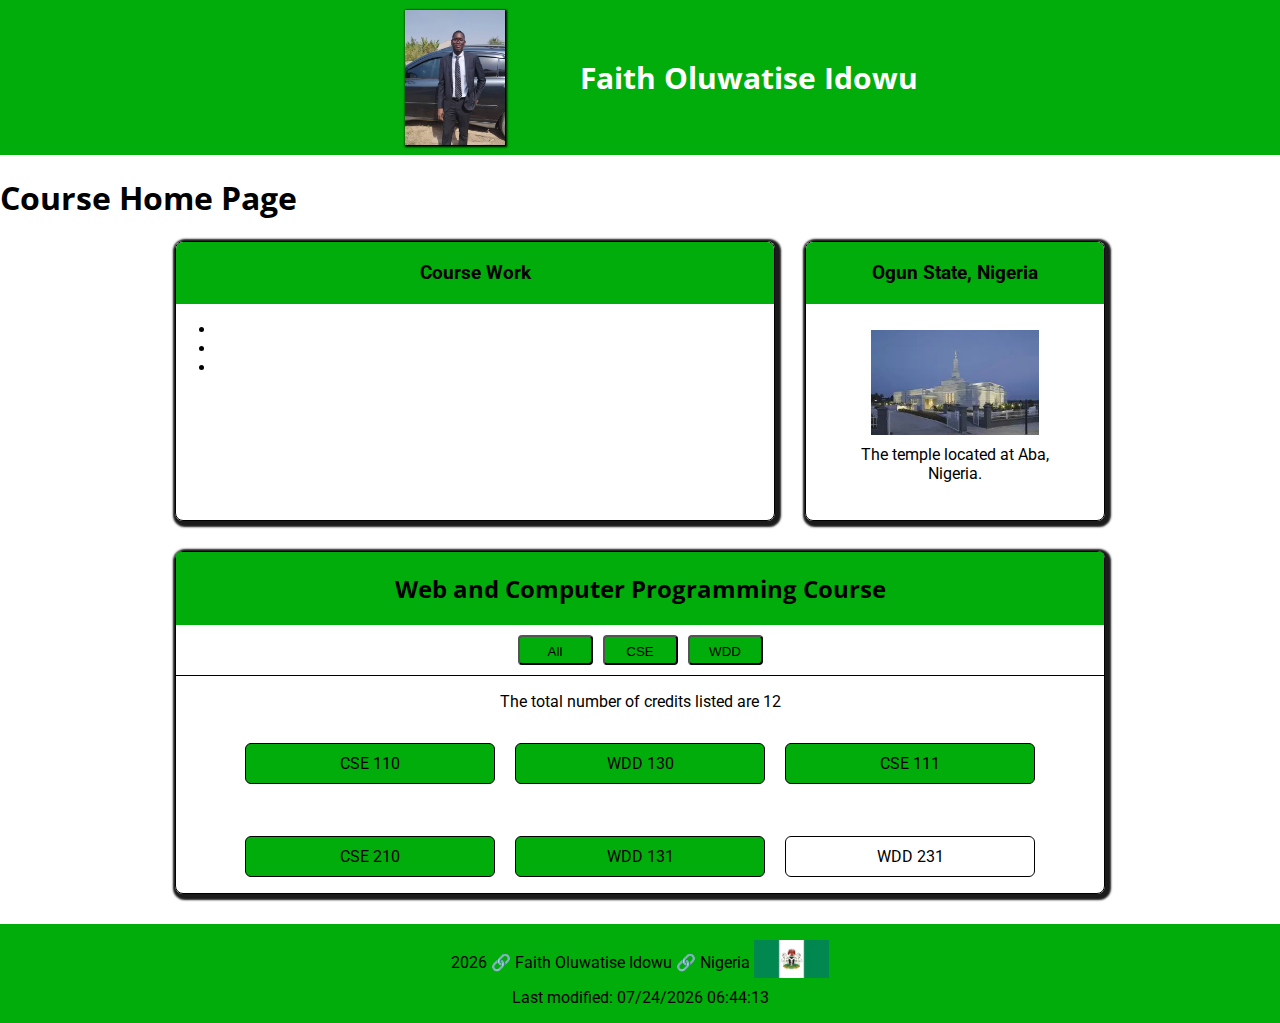
<file: index.html>
<!DOCTYPE html>
<html lang="en">
<head>
    <meta charset="UTF-8">
    <meta name="viewport" content="width=device-width, initial-scale=1.0">
    <meta name="description" content="This course home page is an assignment for Web Frontend Development, and the main focus of this page is show the progress we have made in completing our first certificate.">
    <meta name="author" content="Faith Oluwatise Idowu">
    <title>Course Home Page</title>
    <link rel="preconnect" href="https://fonts.googleapis.com">
    <link rel="preconnect" href="https://fonts.gstatic.com" crossorigin>
    <link href="https://fonts.googleapis.com/css2?family=Open+Sans:ital,wght@0,300..800;1,300..800&family=Roboto:ital,wght@0,100..900;1,100..900&display=swap" rel="stylesheet">
    <link rel="stylesheet" href="styles/course-small.css">
    <link rel="stylesheet" href="styles/course-large.css">
    <script src="scripts/navigation.js" defer></script>
    <script src="scripts/courses.js" defer></script>
</head>
<body>
    <header>
        <div class="head">
            <img src="images/profile.webp" alt="Profile Picture">
            <h1>Faith Oluwatise Idowu</h1>
            <button id="menu">☰</button>
        </div>
        <nav id="navigation">
            <a href="index.html">Home</a>
            <a href="#">Chamber</a>
            <a href="#">Final</a>
            <a href="#">GitHub Profile</a>
            <a href="#">LinkedIn</a>
        </nav>
    </header>
    <main>
        <h1>Course Home Page</h1>
        <div id="content">
            <div class="cards">
                <section>
                    <h3>Course Work</h3>
                    <ul>
                        <li></li>
                        <li></li>
                        <li></li>
                    </ul>
                </section>
                <section>
                    <h3>Ogun State, Nigeria</h3>
                    <figure>
                        <img src="images/aba.webp" alt="Aba" loading="lazy">
                        <figcaption>The temple located at Aba, Nigeria.</figcaption>
                    </figure>
                </section>
            </div>
            <section class="course">
                <h2>Web and Computer Programming Course </h2>
                <div>
                    <button id="all">All</button>
                    <button id="cse">CSE</button>
                    <button id="wdd">WDD</button>
                </div>
                <p>The total number of credits listed are <span id="credits"></span></p>
                <div id="courses">

                </div>
            </section>
        </div>
    </main>
    <footer>
        <p><span id="currentyear"></span> 🔗 Faith Oluwatise Idowu 🔗 Nigeria <img src="images/nigeriaflag.webp" alt="Nigeria flag"></p>
        <p><span id="lastModified"></span></p>
    </footer>
</body>
</html>
</file>
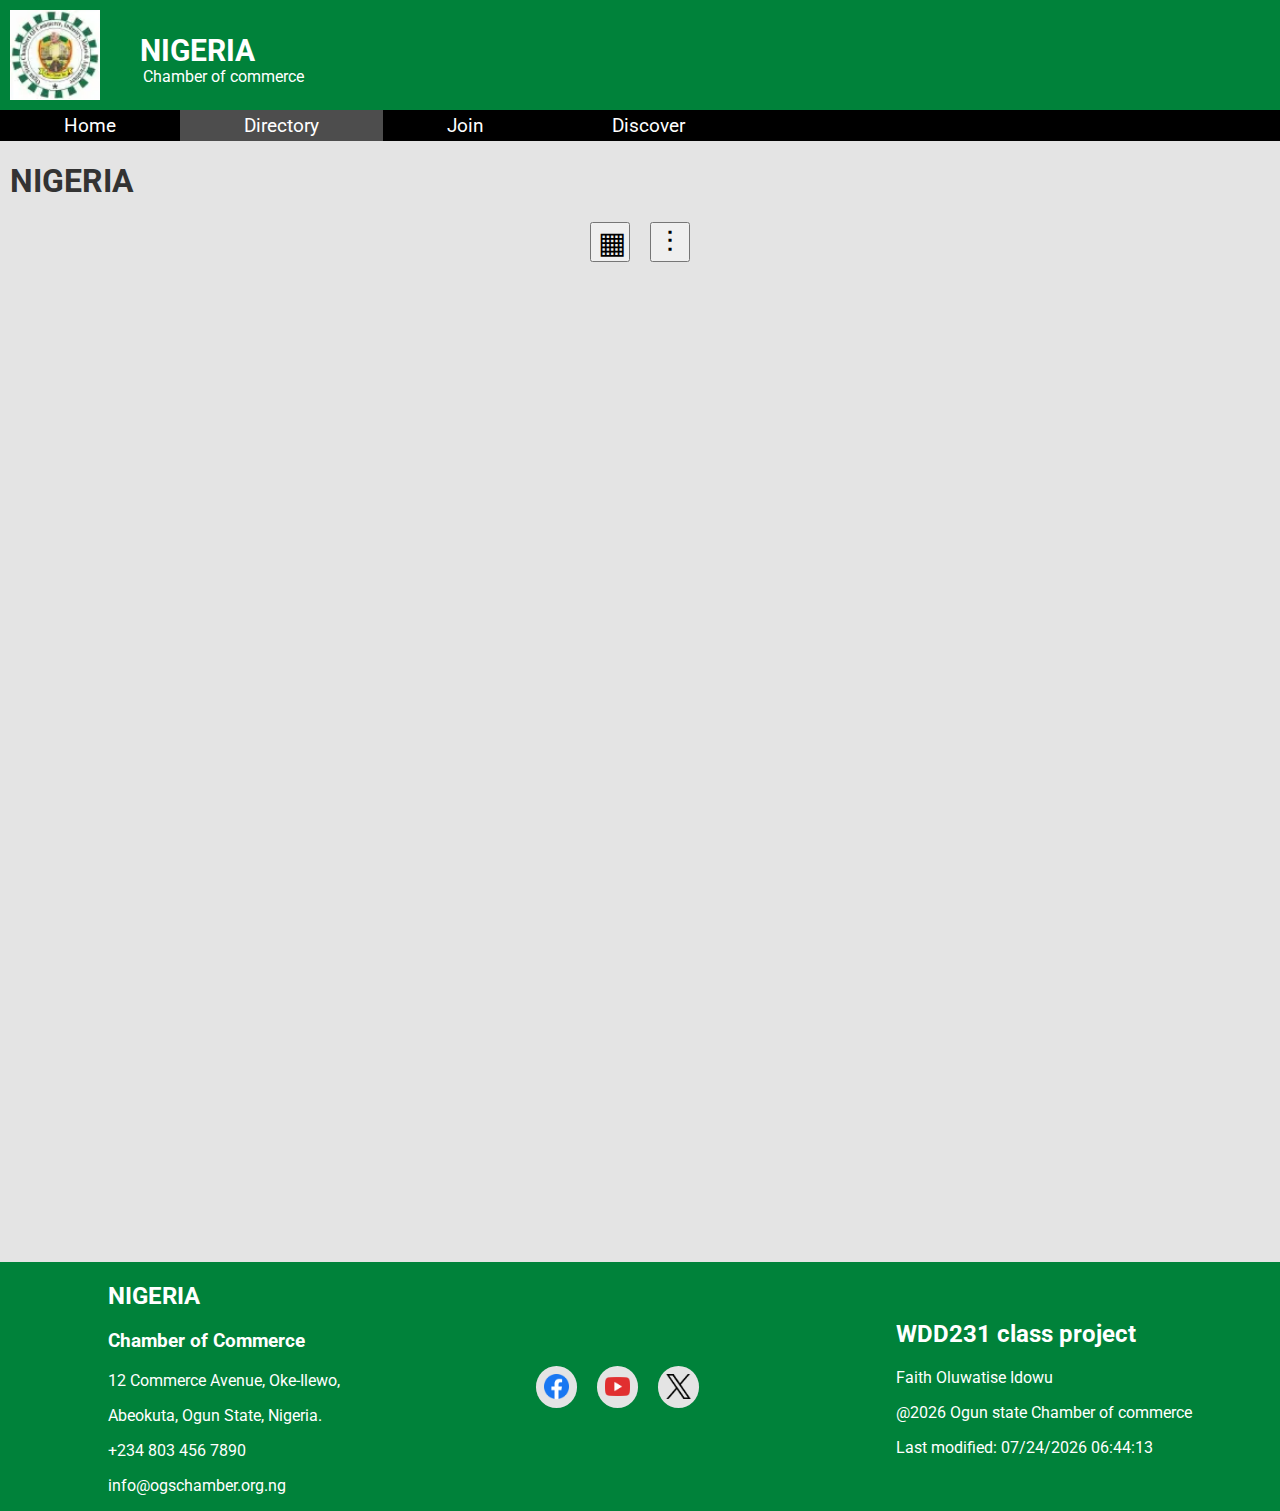
<file: chamber/directory.html>
<!DOCTYPE html>
<html lang="en">
<head>
    <meta charset="UTF-8">
    <meta name="viewport" content="width=device-width, initial-scale=1.0">
    <meta name="description" content="This page has a list of different businesses in Ogun State with their names, contacts, and what they do. It's useful if you're looking for companies to work with, buy from, or just want to see what’s around.">
    <meta name="author" content="Faith Oluwatise Idowu">
    <title>Chamber of Commerce - Directory</title>
    <link rel="icon" href="images/chamber-logo.webp">
    <link rel="preconnect" href="https://fonts.googleapis.com">
    <link rel="preconnect" href="https://fonts.gstatic.com" crossorigin>
    <link href="https://fonts.googleapis.com/css2?family=Roboto:ital,wght@0,100..900;1,100..900&display=swap" rel="stylesheet">
    <meta property="og:title" content="Ogun State Business Directory | OGSCCIMA">
    <meta property="og:description" content="Explore registered businesses in Ogun State. View company info, contacts, and what services they offer in our verified directory.">
    <meta property="og:image" content="https://faithidowu123.github.io/wdd231/chamber/images/chamber-logo.webp">
    <meta property="og:url" content="https://faithidowu123.github.io/wdd231/chamber/directory.html">
    <link rel="stylesheet" href="styles/chamber-small.css">
    <link rel="stylesheet" href="styles/chamber-medium.css">
    <link rel="stylesheet" href="styles/chamber-large.css">
    <link rel="preload" href="images/greenleaf-logo.webp" as="image">
    <script src="scripts/navigation.js" defer></script>
    <script src="scripts/directory.js" defer></script> 
</head>
<body>
    <header>
        <img src="images/chamber-logo.webp" alt="webiste logo">
        <div class="title">
            <h2>NIGERIA</h2>
            <p>Chamber of commerce</p>
        </div>
        <button id="menu" aria-label="Menu"> </button>
    </header>
    <nav id="animated">
        <ul id="navigation">
            <li><a href="index.html">Home</a></li>
            <li class="current-page"><a href="directory.html">Directory</a></li>
            <li><a href="#">Join</a></li>
            <li><a href="#">Discover</a></li>
        </ul>
    </nav>
    <main id="maincontent">
        <h1>NIGERIA</h1>
        <div class="buttons">
            <button id="grid">▦</button>
            <button id="list">⫶</button>
        </div>
        <div id="cards">

        </div>
    </main>
    <footer>
        <div class="commerce">
            <h2>NIGERIA </h2>
            <h3>Chamber of Commerce</h3>
            <p>12 Commerce Avenue, Oke-Ilewo,</p>
            <p>Abeokuta, Ogun State, Nigeria.</p>
            <p>+234 803 456 7890</p>
            <p>info@ogschamber.org.ng</p>
        </div>
        <nav class="links">
            <a href="https://web.facebook.com/"><img src="images/facebook.webp" alt="Facebook"></a>
            <a href="https://www.youtube.com/"><img src="images/youtube.webp" alt="YouTube"></a>
            <a href="https://x.com/"><img src="images/x.webp" alt="Twitter"></a>
        </nav>
        <div class="wdd231">
            <h2>WDD231 class project</h2>
            <p>Faith Oluwatise Idowu</p>
            <p>@<span id="currentyear"></span> Ogun state Chamber of commerce</p>
            <p><span id="lastModified"></span></p>
        </div>
    </footer>
</body>
</html>
</file>
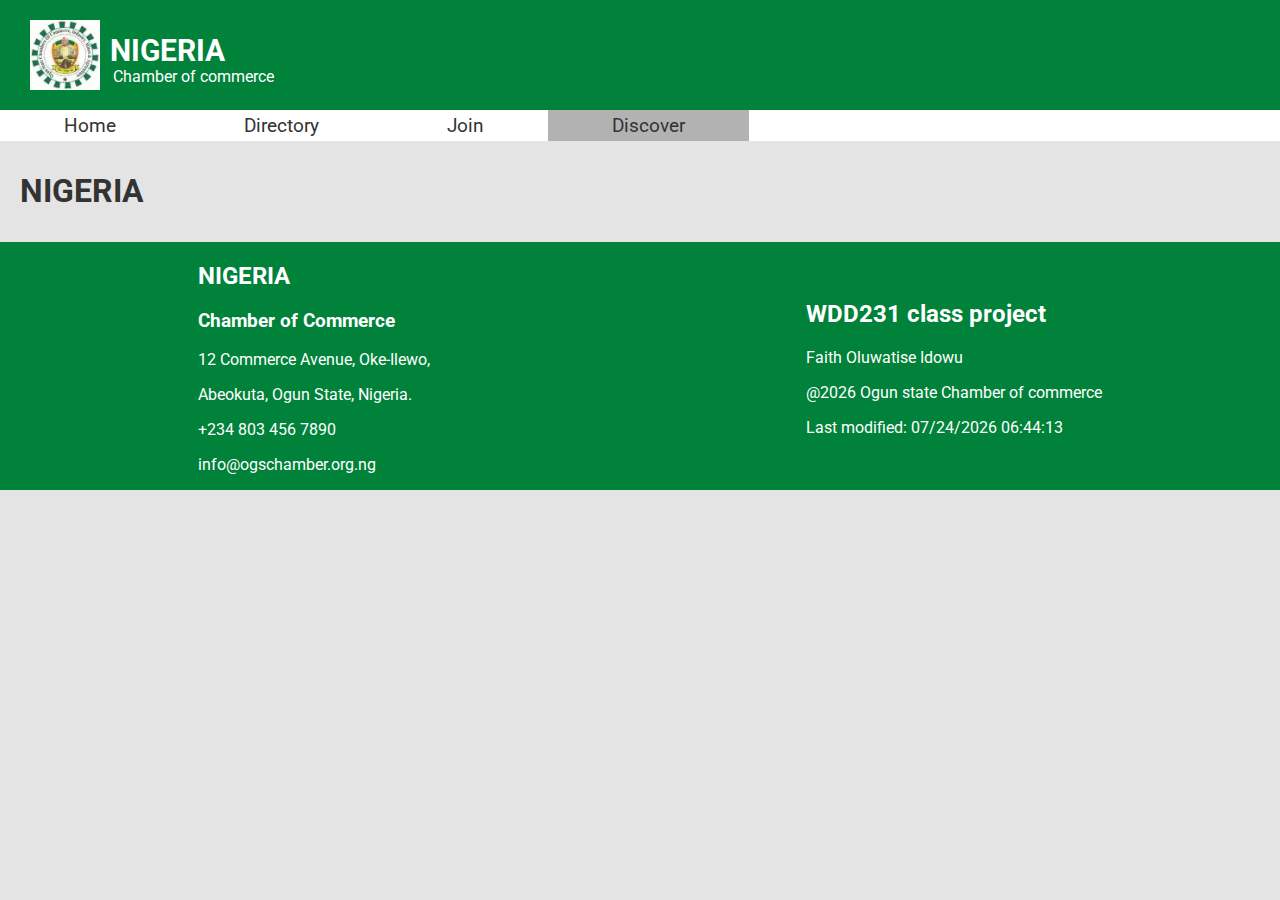
<file: chamber/discover.html>
<!DOCTYPE html>
<html lang="en">
<head>
    <meta charset="UTF-8">
    <meta name="viewport" content="width=device-width, initial-scale=1.0">
    <meta name="description" content="This page has a list of different businesses in Ogun State with their names, contacts, and what they do. It's useful if you're looking for companies to work with, buy from, or just want to see what’s around.">
    <meta name="author" content="Faith Oluwatise Idowu">
    <title>Chamber of Commerce - Discover</title>
    <link rel="icon" href="images/chamber-logo.webp">
    <link rel="preconnect" href="https://fonts.googleapis.com">
    <link rel="preconnect" href="https://fonts.gstatic.com" crossorigin>
    <link href="https://fonts.googleapis.com/css2?family=Open+Sans:ital,wght@0,300..800;1,300..800&family=Roboto:ital,wght@0,100..900;1,100..900&display=swap" rel="stylesheet" media="print" onload="this.media='all'">
    <meta property="og:title" content="Ogun State Business Discover | OGSCCIMA">
    <meta property="og:description" content="Explore registered businesses in Nigeria. View company info, contacts, and what services they offer in our verified directory.">
    <meta property="og:image" content="https://faithidowu123.github.io/wdd231/chamber/images/chamber-logo.webp">
    <meta property="og:url" content="https://faithidowu123.github.io/wdd231/chamber/discover.html">
    <link rel="stylesheet" href="styles/chamber.css?v=1.0">
    <link rel="preload" fetchpriority="high" as="image" href="images/greenwood_park.webp?v=1.0" type="image/webp">
    <script src="scripts/navigation.js?v=1.0" defer></script>
    <script type="module" src="scripts/discover.js?v=1.0"></script>
</head>
<body>
    <header>
        <img src="images/chamber-logo.webp?v=1.0" alt="website logo" loading="lazy">
        <div class="title">
            <h2>NIGERIA</h2>
            <p>Chamber of commerce</p>
        </div>
        <button id="menu" aria-label="Menu"> </button>
    </header>
    <nav id="animated">
        <ul id="navigation">
            <li><a href="index.html">Home</a></li>
            <li><a href="directory.html">Directory</a></li>
            <li><a href="join.html">Join</a></li>
            <li class="current-page"><a href="discover.html">Discover</a></li>
        </ul>
    </nav>
    <main id="maincontent" class="discover">
        <h1>NIGERIA</h1>
        <p id="visitmsg"></p>
        <div id="locals"></div>
       
    </main>
    <footer>
        <div class="commerce">
            <h2>NIGERIA </h2>
            <h3>Chamber of Commerce</h3>
            <p>12 Commerce Avenue, Oke-Ilewo,</p>
            <p>Abeokuta, Ogun State, Nigeria.</p>
            <p>+234 803 456 7890</p>
            <p>info@ogschamber.org.ng</p>
        </div>
        <div class="wdd231">
            <h2>WDD231 class project</h2>
            <p>Faith Oluwatise Idowu</p>
            <p>@<span id="currentyear"></span> Ogun state Chamber of commerce</p>
            <p><span id="lastModified"></span></p>
        </div>
    </footer>
</body>
</html>
</file>
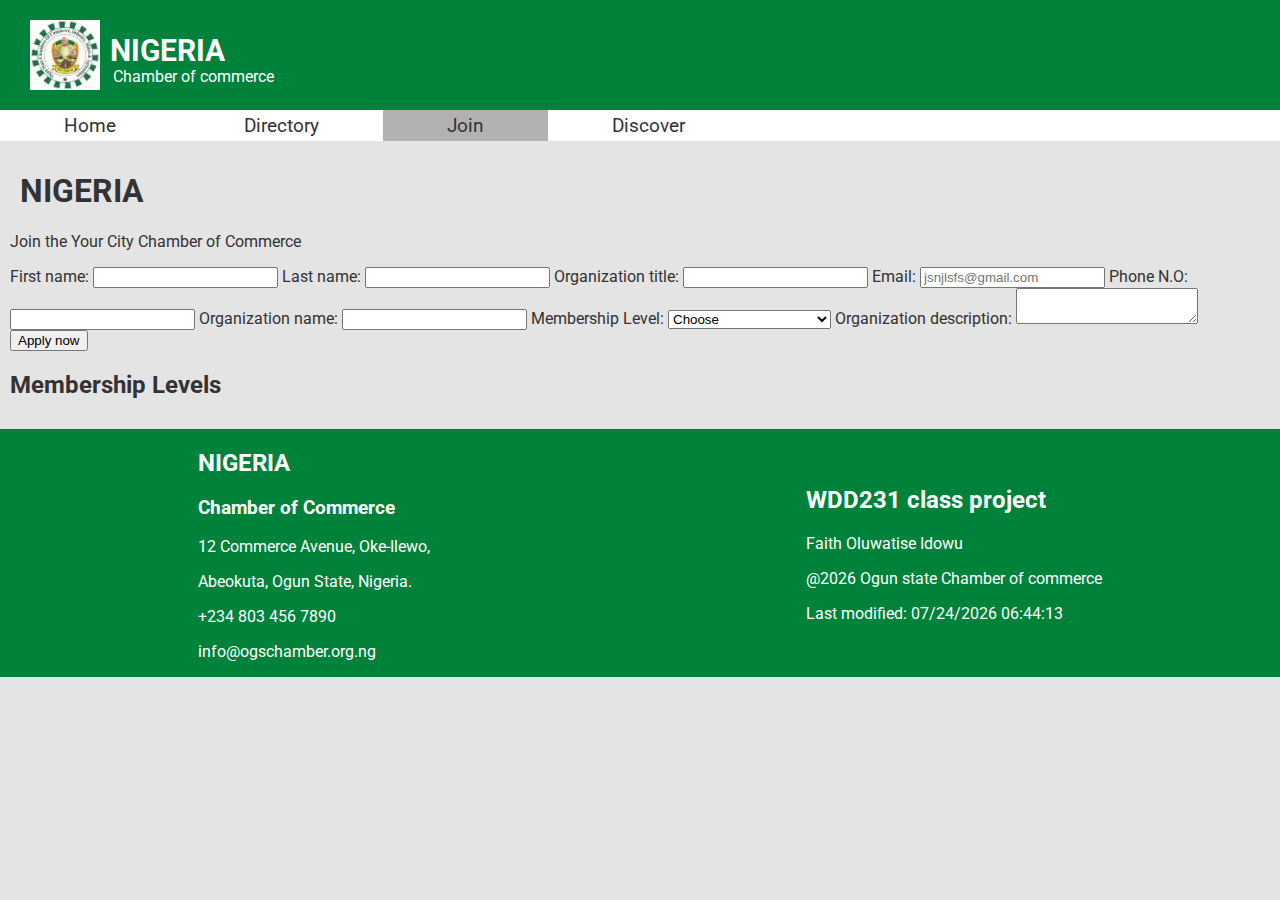
<file: chamber/join.html>
<!DOCTYPE html>
<html lang="en">
<head>
    <meta charset="UTF-8">
    <meta name="viewport" content="width=device-width, initial-scale=1.0">
    <meta name="description" content="This page has a list of different businesses in Ogun State with their names, contacts, and what they do. It's useful if you're looking for companies to work with, buy from, or just want to see what’s around.">
    <meta name="author" content="Faith Oluwatise Idowu">
    <title>Chamber of Commerce - Join</title>
    <link rel="icon" href="images/chamber-logo.webp">
    <link rel="preconnect" href="https://fonts.googleapis.com">
    <link rel="preconnect" href="https://fonts.gstatic.com" crossorigin>
    <link href="https://fonts.googleapis.com/css2?family=Open+Sans:ital,wght@0,300..800;1,300..800&family=Roboto:ital,wght@0,100..900;1,100..900&display=swap" rel="stylesheet" media="print" onload="this.media='all'">
    <meta property="og:title" content="Ogun State Business Join | OGSCCIMA">
    <meta property="og:description" content="Explore registered businesses in Nigeria. View company info, contacts, and what services they offer in our verified directory.">
    <meta property="og:image" content="https://faithidowu123.github.io/wdd231/chamber/images/chamber-logo.webp">
    <meta property="og:url" content="https://faithidowu123.github.io/wdd231/chamber/join.html">
    <link rel="stylesheet" href="styles/chamber.css">
    <script src="scripts/navigation.js" defer></script>
    <script type="module" src="scripts/join.js"></script>
</head>
<body>
    <header>
        <img src="images/chamber-logo.webp" alt="website logo" loading="lazy">
        <div class="title">
            <h2>NIGERIA</h2>
            <p>Chamber of commerce</p>
        </div>
        <button id="menu" aria-label="Menu"> </button>
    </header>
    <nav id="animated">
        <ul id="navigation">
            <li><a href="index.html">Home</a></li>
            <li><a href="directory.html">Directory</a></li>
            <li class="current-page"><a href="join.html">Join</a></li>
            <li><a href="#">Discover</a></li>
        </ul>
    </nav>
    <main id="maincontent" class="join">
        <h1>NIGERIA</h1>
        <p>Join the Your City Chamber of Commerce</p>
        <form method="get" action="thankyou.html" class="joinform">
            <label>First name: <input type="text" name="fname" required autocomplete="given-name" title="Your first name"></label>
            <label>Last name: <input type="text" name="lname" required autocomplete="family-name" title="Your last name"></label>
            <label>Organization title: <input type="text" name="title" pattern="^[A-Za-z\s-]{7,}$" autocomplete="organization-title" title="Your title in the organization"></label>
            <label>Email: <input type="email" name="email" required autocomplete="email" title="Your email address" placeholder="jsnjlsfs@gmail.com"></label>
            <label>Phone N.O: <input type="tel" name="phone" required autocomplete="tel" title="Your phone number"></label>
            <label>Organization name: <input type="text" name="business" required autocomplete="organization" title="The name of your organization/business"></label>
            <label>Membership Level: 
                <select name="membership" title="select your membership level" required>
                    <option value="">Choose</option>
                    <option value="NP">Non profit organizations</option>
                    <option value="Bronze">Bronze</option>
                    <option value="Silver">Silver</option>
                    <option value="Gold">Gold</option>
                </select>
            </label>
            <label>Organization description: <textarea name="description" title="A description of the organization"></textarea></label>
            <input type="hidden" name="timestamp" id="formLoadTime">
            <input type="submit" value="Apply now">
        </form>
        <section class="membership-levels">
            <h2>Membership Levels</h2>
            <div id="membership"></div>     
        </section>
        <dialog id="details"></dialog>
    </main>
    <footer>
        <div class="commerce">
            <h2>NIGERIA </h2>
            <h3>Chamber of Commerce</h3>
            <p>12 Commerce Avenue, Oke-Ilewo,</p>
            <p>Abeokuta, Ogun State, Nigeria.</p>
            <p>+234 803 456 7890</p>
            <p>info@ogschamber.org.ng</p>
        </div>
        <div class="wdd231">
            <h2>WDD231 class project</h2>
            <p>Faith Oluwatise Idowu</p>
            <p>@<span id="currentyear"></span> Ogun state Chamber of commerce</p>
            <p><span id="lastModified"></span></p>
        </div>
    </footer>
</body>
</html>
</file>
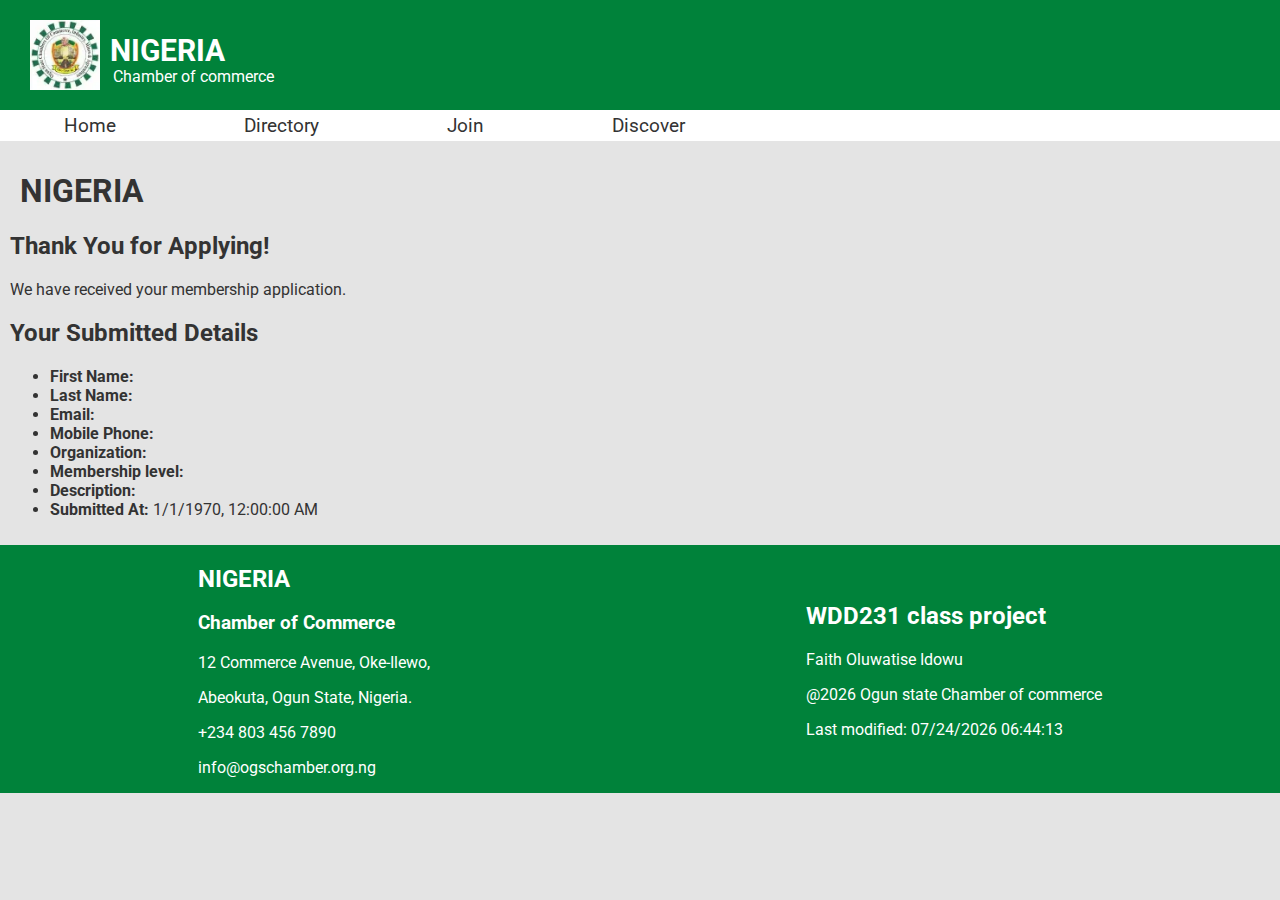
<file: chamber/thankyou.html>
<!DOCTYPE html>
<html lang="en">
<head>
    <meta charset="UTF-8">
    <meta name="viewport" content="width=device-width, initial-scale=1.0">
    <meta name="description" content="This page has a list of different businesses in Ogun State with their names, contacts, and what they do. It's useful if you're looking for companies to work with, buy from, or just want to see what’s around.">
    <meta name="author" content="Faith Oluwatise Idowu">
    <title>Chamber of Commerce - Thanks</title>
    <link rel="icon" href="images/chamber-logo.webp">
    <link rel="preconnect" href="https://fonts.googleapis.com">
    <link rel="preconnect" href="https://fonts.gstatic.com" crossorigin>
    <link href="https://fonts.googleapis.com/css2?family=Open+Sans:ital,wght@0,300..800;1,300..800&family=Roboto:ital,wght@0,100..900;1,100..900&display=swap" rel="stylesheet" media="print" onload="this.media='all'">
    <meta property="og:title" content="Ogun State Business Join | OGSCCIMA">
    <meta property="og:description" content="Explore registered businesses in Nigeria. View company info, contacts, and what services they offer in our verified directory.">
    <meta property="og:image" content="https://faithidowu123.github.io/wdd231/chamber/images/chamber-logo.webp">
    <meta property="og:url" content="https://faithidowu123.github.io/wdd231/chamber/thankyou.html">
    <link rel="stylesheet" href="styles/chamber.css">
    <script src="scripts/navigation.js" defer></script>
    <script src="scripts/thanks.js" defer></script>
</head>
<body>
    <header>
        <img src="images/chamber-logo.webp" alt="website logo" loading="lazy">
        <div class="title">
            <h2>NIGERIA</h2>
            <p>Chamber of commerce</p>
        </div>
        <button id="menu" aria-label="Menu"> </button>
    </header>
    <nav id="animated">
        <ul id="navigation">
            <li><a href="index.html">Home</a></li>
            <li><a href="directory.html">Directory</a></li>
            <li><a href="join.html">Join</a></li>
            <li><a href="discover.html">Discover</a></li>
        </ul>
    </nav>
    <main id="maincontent">
        <h1>NIGERIA</h1>
        <h2>Thank You for Applying!</h2>
        <p>We have received your membership application.</p>
        <section id="submitted-info">
            <h2>Your Submitted Details</h2>
            <ul>
                <li><strong>First Name:</strong> <span id="out-first"></span></li>
                <li><strong>Last Name:</strong> <span id="out-last"></span></li>
                <li><strong>Email:</strong> <span id="out-email"></span></li>
                <li><strong>Mobile Phone:</strong> <span id="out-phone"></span></li>
                <li><strong>Organization:</strong> <span id="out-org"></span></li>
                <li><strong>Membership level:</strong> <span id="out-membership"></span></li>
                <li><strong>Description:</strong> <span id="out-desc"></span></li>
                <li><strong>Submitted At:</strong> <span id="out-time"></span></li>
            </ul>
        </section>
    </main>
    <footer>
        <div class="commerce">
            <h2>NIGERIA </h2>
            <h3>Chamber of Commerce</h3>
            <p>12 Commerce Avenue, Oke-Ilewo,</p>
            <p>Abeokuta, Ogun State, Nigeria.</p>
            <p>+234 803 456 7890</p>
            <p>info@ogschamber.org.ng</p>
        </div>
        <div class="wdd231">
            <h2>WDD231 class project</h2>
            <p>Faith Oluwatise Idowu</p>
            <p>@<span id="currentyear"></span> Ogun state Chamber of commerce</p>
            <p><span id="lastModified"></span></p>
        </div>
    </footer>
</body>
</html>
</file>
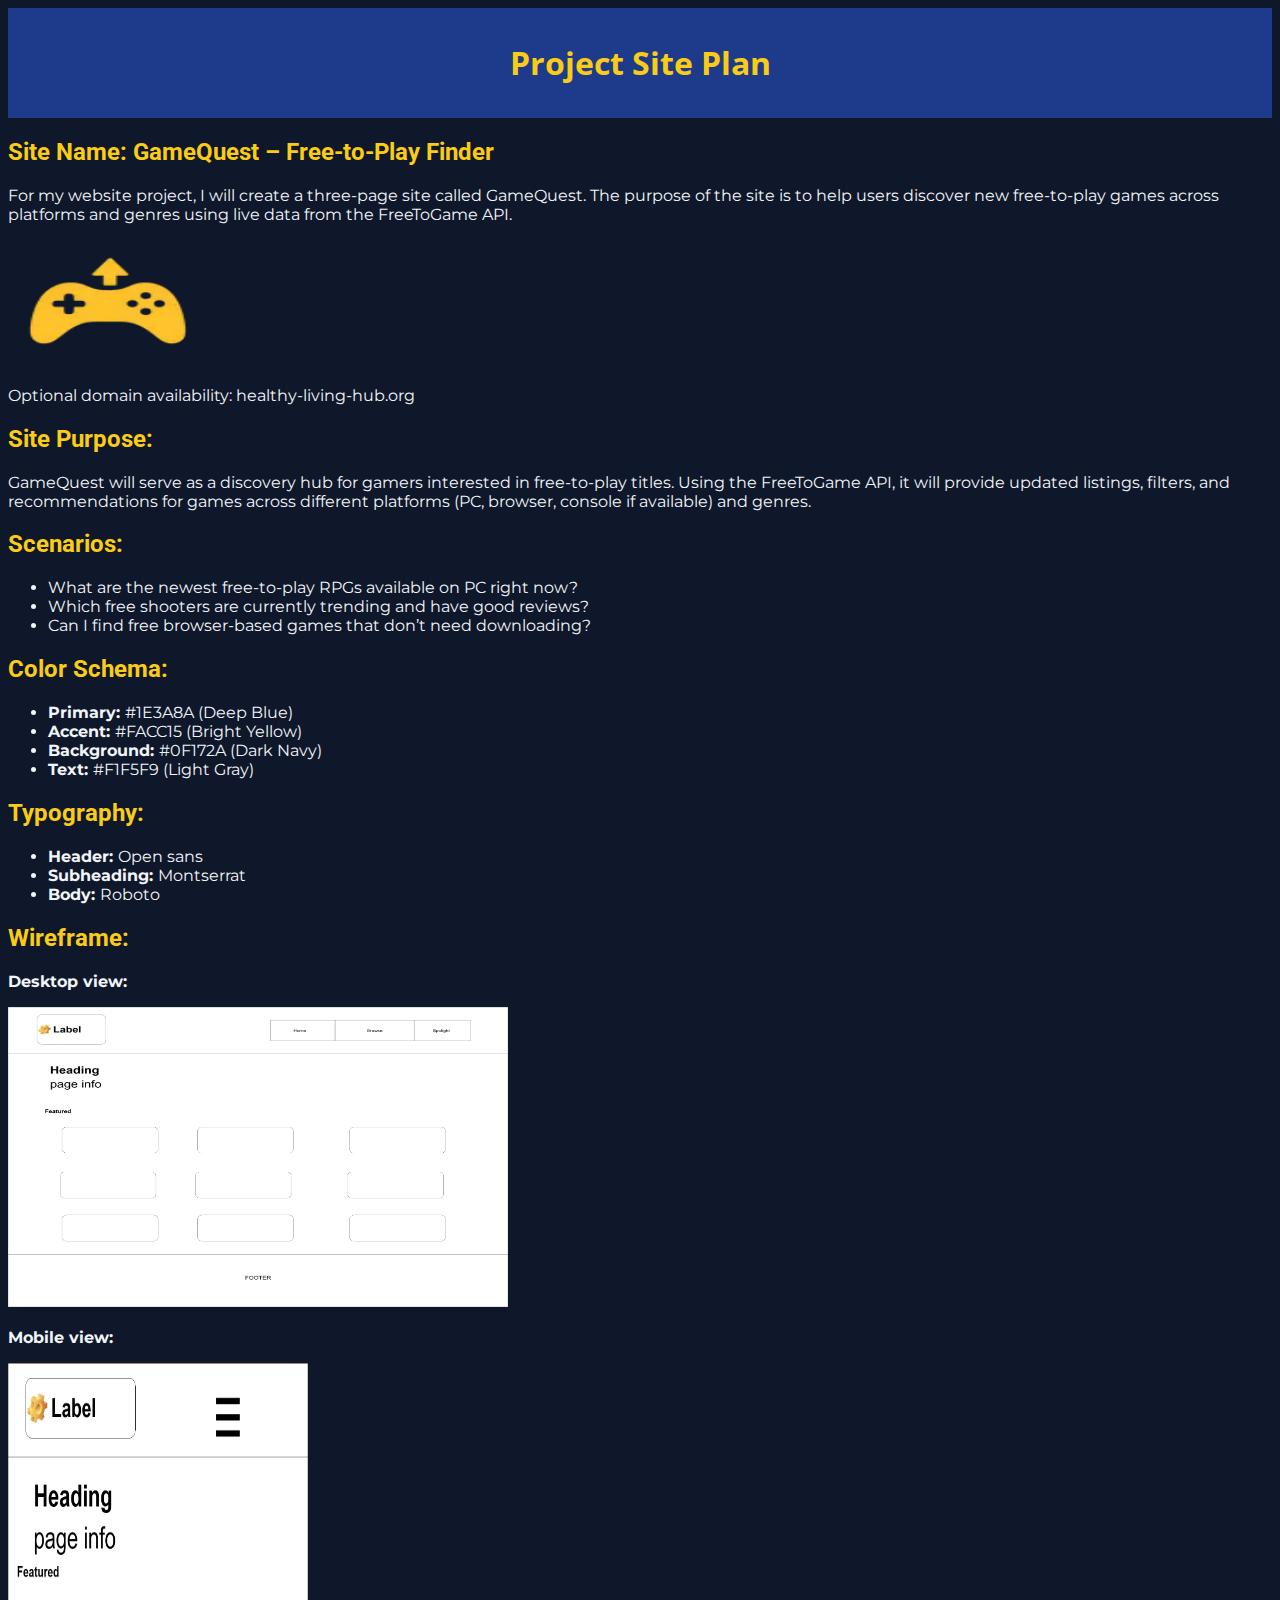
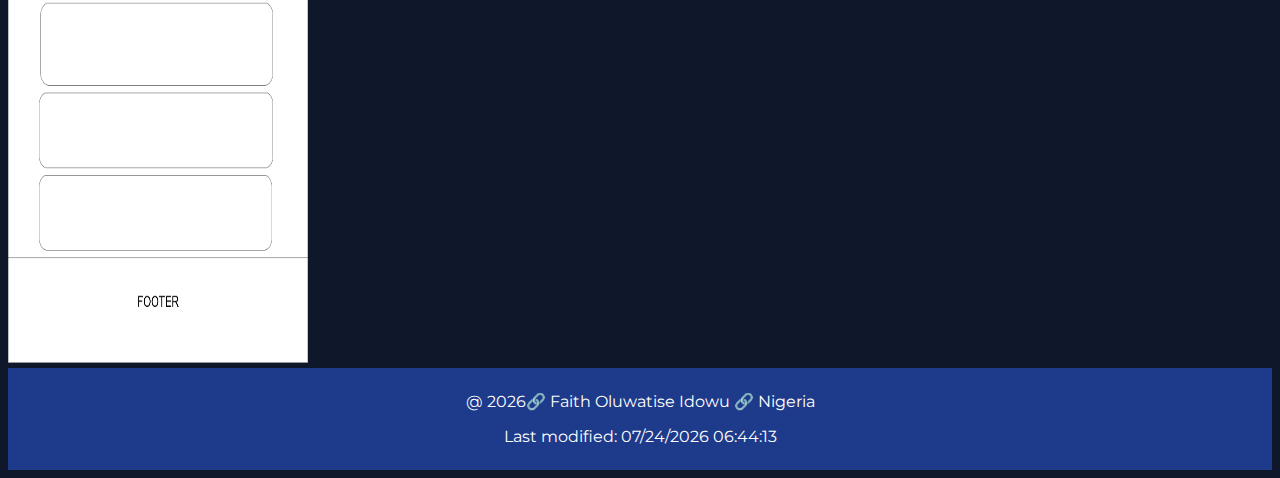
<file: project/site-plan.html>
<!DOCTYPE html>
<html lang="en">
<head>
    <meta charset="UTF-8">
    <meta name="viewport" content="width=device-width, initial-scale=1.0">
    <title>Project site plan</title>
    <meta name="description" content="This website is an assignment for the WDD231 course. This page contains the plans for my Gamequest free to play finder web project.">
    <meta name="author" content="Faith Oluwatise Idowu">
    <link rel="icon" href="images/logo.webp">
    <link rel="preconnect" href="https://fonts.googleapis.com">
    <link rel="preconnect" href="https://fonts.gstatic.com" crossorigin>
    <link href="https://fonts.googleapis.com/css2?family=Montserrat:ital,wght@0,100..900;1,100..900&family=Open+Sans:ital,wght@0,300..800;1,300..800&family=Roboto:ital,wght@0,100..900;1,100..900&display=swap" rel="stylesheet">
    <link rel="stylesheet" href="styles/site-plan.css">
    <script src="scripts/site-plan.js" defer></script>
</head>
<body>
    <header>
        <h1>Project Site Plan</h1>
    </header>
    <main>
        <h2>Site Name: GameQuest – Free-to-Play Finder</h2>
        <p>For my website project, I will create a three-page site called GameQuest. The purpose of the site is to help users discover new free-to-play games across platforms and genres using live data from the FreeToGame API.</p>
        <img src="images/logo.webp" alt="logo for my website" class="logo">
        <p>Optional domain availability: healthy-living-hub.org</p>

        <h2>Site Purpose: </h2>
        <p>GameQuest will serve as a discovery hub for gamers interested in free-to-play titles. Using the FreeToGame API, it will provide updated listings, filters, and recommendations for games across different platforms (PC, browser, console if available) and genres.</p>

        <h2>Scenarios: </h2>
        <ul>
            <li>What are the newest free-to-play RPGs available on PC right now?</li>
            <li>Which free shooters are currently trending and have good reviews?</li>
            <li>Can I find free browser-based games that don’t need downloading?</li>
        </ul>

        <h2>Color Schema: </h2>
        <ul>
            <li><strong>Primary: </strong>#1E3A8A (Deep Blue)</li>
            <li><strong>Accent: </strong>#FACC15 (Bright Yellow)</li>
            <li><strong>Background:  </strong>#0F172A (Dark Navy)</li>
            <li><strong>Text:  </strong> #F1F5F9 (Light Gray)</li>
        </ul>

        <h2>Typography:</h2>
        <ul>
            <li><strong>Header: </strong>Open sans</li>
            <li><strong>Subheading: </strong>Montserrat</li>
            <li><strong>Body: </strong>Roboto</li>
        </ul>

        <h2>Wireframe: </h2>
        <p><strong>Desktop view: </strong></p>
        <img src="images/desktopview.png" alt="desktop view wireframe" class="desktop">
        <p><strong>Mobile view: </strong></p>
        <img src="images/mobileview.png" alt="mobile view wireframe" class="mobile">
    </main>
    <footer>
        <p><span id="year"></span>🔗 Faith Oluwatise Idowu 🔗 Nigeria</p>
        <p><span id="lastmodified"></span></p>
    </footer>
</body>
</html>
</file>
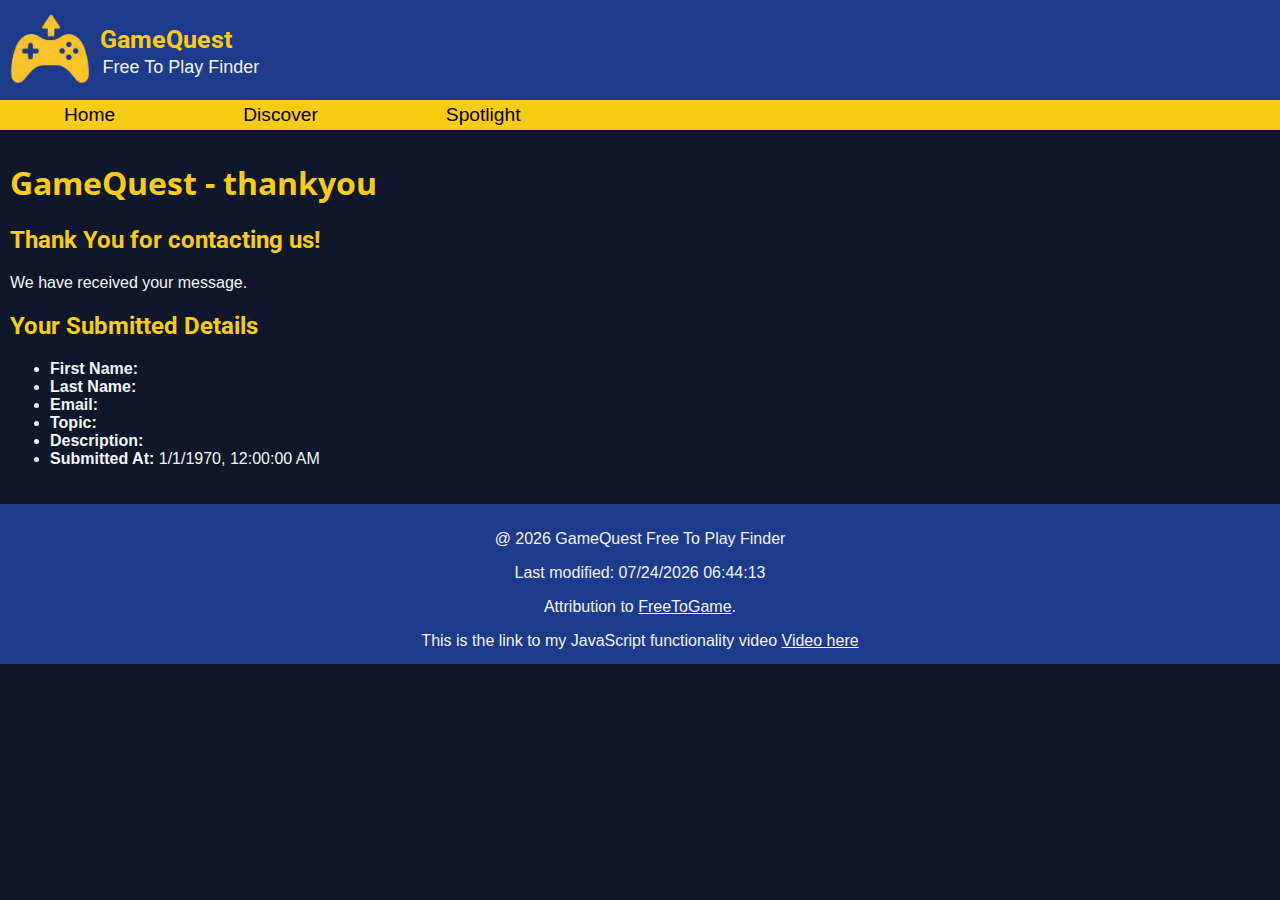
<file: project/thankyou.html>
<!DOCTYPE html>
<html lang="en">
<head>
    <meta charset="UTF-8">
    <meta name="viewport" content="width=device-width, initial-scale=1.0">
    <meta name="description" content="GameQuest helps you discover free-to-play games for PC, browser, and console. Browse by genre or name to find the best titles, trending releases, and hidden gems—all powered by the FreeToGame API.">
    <meta name="author" content="Faith Oluwatise Idowu">
    <title>GameQuest - Free To Play</title>
    <link rel="icon" href="images/logo.webp">
    <link rel="preconnect" href="https://fonts.googleapis.com">
    <link rel="preconnect" href="https://fonts.gstatic.com" crossorigin>
    <link href="https://fonts.googleapis.com/css2?family=Open+Sans:ital,wght@0,300..800;1,300..800&family=Roboto:ital,wght@0,100..900;1,100..900&display=swap" rel="stylesheet" media="print" onload="this.media='all'">
    <meta property="og:title" content="GameQuest Thank you | GQ">
    <meta property="og:description" content="Explore and discover free-to-play games with GameQuest. Search by genre or name to find top-rated games, new releases, and community favorites—all completely free.">
    <meta property="og:image" content="https://faithidowu123.github.io/wdd231/project/images/logo.webp">
    <meta property="og:url" content="https://faithidowu123.github.io/wdd231/project/thankyou.html">
    <link rel="stylesheet" href="styles/gamequest.css">
    <script src="scripts/navigation.js" defer></script>
    <script src="scripts/thankyou.js" defer></script>
</head>
<body>
    <header>
        <img src="images/logo.webp" alt="website logo" loading="eager" fetchpriority="high">
        <div class="title">
            <h2>GameQuest</h2>
            <p>Free To Play Finder</p>
        </div>
        <button id="menu" aria-label="Menu"> </button>
    </header>
    <nav id="animated">
        <ul id="navigation">
            <li><a href="index.html">Home</a></li>
            <li><a href="discover.html">Discover</a></li>
            <li><a href="spotlight.html">Spotlight</a></li>
        </ul>
    </nav>
    <main id="maincontent" class="home">
        <h1>GameQuest - thankyou</h1>
        <h2>Thank You for contacting us!</h2>
        <p>We have received your message.</p>
        <section id="submitted-info">
            <h2>Your Submitted Details</h2>
            <ul>
                <li><strong>First Name:</strong> <span id="out-first"></span></li>
                <li><strong>Last Name:</strong> <span id="out-last"></span></li>
                <li><strong>Email:</strong> <span id="out-email"></span></li>
                <li><strong>Topic:</strong> <span id="out-topic"></span></li>
                <li><strong>Description:</strong> <span id="out-desc"></span></li>
                <li><strong>Submitted At:</strong> <span id="out-time"></span></li>
            </ul>
        </section>
    </main>
    <dialog id="details"></dialog>
    <footer>
        <p><span id="year"></span> GameQuest Free To Play Finder</p>
        <p><span id="lastmodified"></span></p> 
        <p>Attribution to <a href="https://www.freetogame.com/">FreeToGame</a>.</p>
        <p>This is the link to my JavaScript functionality video <a href="https://youtu.be/n6gAUpTsnLQ">Video here</a></p>
    </footer>
</body>
</html>
</file>
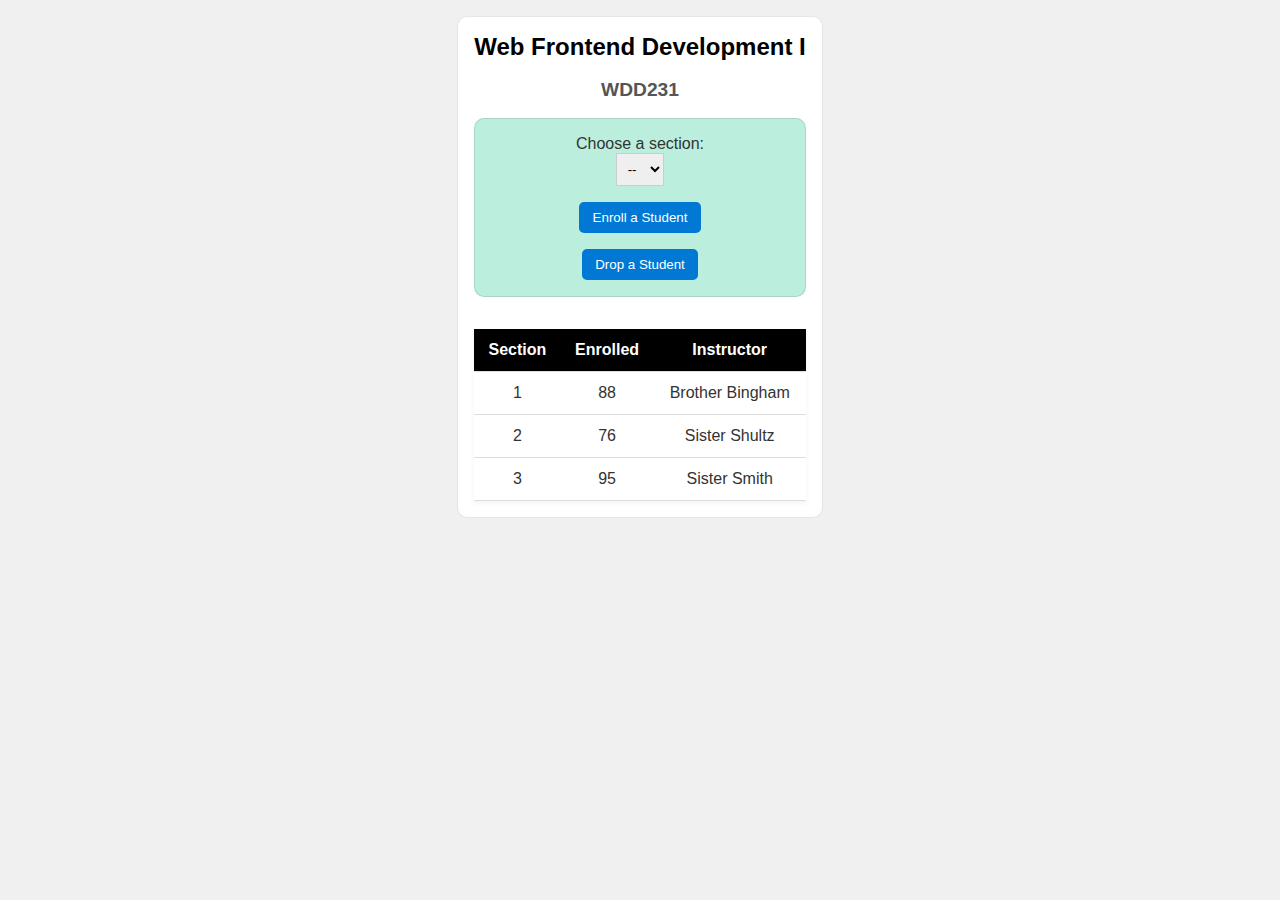
<file: week3/Modules Example_ Course and Sections.html>
<!DOCTYPE html>
<!-- saved from url=(0071)https://byui-cse.github.io/wdd231-ww-course/week03/modules/modules.html -->
<html lang="en" webcrx="">
<head>
  <meta http-equiv="Content-Type" content="text/html; charset=UTF-8">
  <meta name="viewport" content="width=device-width, initial-scale=1.0">
  <title>Modules Example: Course and Sections</title>
  <link rel="stylesheet" href="./Modules Example_ Course and Sections_files/modules.css">
  <script type="module" src="Modules Example_ Course and Sections_files/modules.js"></script>
  <script src="blob:https://byui-cse.github.io/2360d2a2-15c1-436c-8f90-15b4a1f005c1"></script>
</head>

<body>
  <main>
  <h1 id="courseName">Web Frontend Development I</h1>
  <h2 id="courseCode">WDD231</h2>

  <div id="enrollment">
    <p>Choose a section:</p>
    <select id="sectionNumber">
      <option value="0" disabled="" selected="">--</option>
    <option value="1">1</option><option value="2">2</option><option value="3">3</option></select>
    <button id="enrollStudent">Enroll a Student</button>
    <button id="dropStudent">Drop a Student</button>
  </div>

  <table>
    <thead>
      <tr>
        <th>Section</th>
        <th>Enrolled</th>
        <th>Instructor</th>
      </tr>
    </thead>
    <tbody id="sections"><tr>
    <td>1</td>
    <td>88</td>
    <td>Brother Bingham</td></tr><tr>
    <td>2</td>
    <td>76</td>
    <td>Sister Shultz</td></tr><tr>
    <td>3</td>
    <td>95</td>
    <td>Sister Smith</td></tr></tbody>
  </table>
  </main>


</body></html>
</file>
<file: styles/course-small.css>
:root {
    --primary-color: rgb(1, 173, 10);
    --secondary-color: black;
    --heading-font: "Open Sans", sans-serif;
    --body-font: "Roboto", sans-serif;
}

* {
    box-sizing: border-box;

    
}

body{
    margin: 0 auto; 
    font-family: var(--body-font);  
}

h1, h2, h2{
    font-family: var(--heading-font);
}


header{
    margin: 0 auto;
    background-color: var(--primary-color);
}

.head {
    display: grid;
    grid-template-columns: repeat(2, minmax(100px, 270px)) 40px;
    place-content: center;
}

header h1{
    margin: auto auto;
    font-size: 1.325rem;
    color: white;
    margin-left: -20px;
}


header img{
    width: 100px;
    height: 135px;
    margin: 10px auto;
    box-shadow: 1px 1px 2px 1px black;
}

#navigation{
    display: none;
    margin: 0 auto;
    justify-content: space-around;
    background-color:  var(--secondary-color);
    flex-direction: column;
    opacity: 0.97;
}
#navigation.show{
    display: flex;
    position: absolute;
    width: 100%;
}

#navigation a{
    text-decoration: none;
    width: 100%;
    text-align: center;
    padding: 15px 0;
    color: white;
}

#navigation a:hover{
    background-color: rgb(27, 26, 26);
}

#menu {
    border: none;
    background-color: var(--primary-color);
    height: 20px;
    font-size: 35px;
}
#menu.show {
    color: var(--primary-color);
}

#menu.show:after{
    content: "X";
    margin-left: -30px;
    color: var(--secondary-color);
}

h2{
    margin-left: 30px;
}

#content{
    display: flex;
    flex-direction: column;
}

.cards {
    display: grid;
    grid-template-columns: repeat(auto-fit, minmax(200px, 400px));
    gap: 30px;
    place-content: center;
    margin: 0 10px;
}

.cards section{
    border-radius: 8px;
    border: none;
    box-shadow: 0;
    height: 150px;
    min-height: 280px;
    text-align: center;
}

figure{
    height: 150px;
}

.cards img{
    display: flex;
    width: 168px;
    height: 125px;
    padding: 10px 0;
    margin: 0 ;
    justify-self: center;
}

.cards h3{
    background-color: var(--primary-color);
    padding: 20px 1px;
    margin: 0 0;
    border-radius: 7px 7px 0px 0px;
}

.course{
    max-width: 930px;
    margin: 20px auto;
    border: none;
    height: fit-content;
    text-align: center;
    padding: 0 10px;
}

.course h2{
    text-align: center;
    background-color: var(--primary-color);
    padding: 20px 1px;
    margin: 0 0;
    border-radius: 4px 4px 0px 0px;
}

.course div{
    display: flex;
    border-bottom:1px solid rgb(0, 0, 0);
    justify-content: center;
    gap: 10px;
    width: 100%;
    margin: 0 auto;
}

.course button {
    text-decoration: none;
    background-color: var(--primary-color);
    width: 75px;
    height: 30px;
    text-align: center;
    margin: 10px 0;
    padding-top: 5px;
    border-radius: 4px;
    color: var(--secondary-color);
}

.course button:hover {
    background-color: green;
}

#courses {
    display: grid;
    grid-template-columns: repeat(auto-fit, minmax(100px, 150px));
    border: none;
    gap: 20px;
}

#courses p{
    border: 1px solid black;
    padding: 10px;
    border-radius: 6px;
}



.completed{
    background-color: var(--primary-color);
}

footer{
    text-align: center;
    background-color: var(--primary-color);
    padding: 0.5px;
}

footer img {
    width: 75px;
    margin-bottom: -10px;
    height: 37.5px;
}
</file>
<file: styles/course-large.css>
@media screen and (min-width: 525px) {
    .head {
        display: grid;
        grid-template-columns: repeat(2, minmax(100px,370px));
        
    }
    .head h1{
        font-size: 1.85rem;
        margin-left: -60px;
    }
    #navigation{
        flex-direction: row;
        opacity: 1;
    }

    #navigation.show{
        position: relative;
    }

    #menu {
        display: none;
    }

    #content{
        display: block;
        flex-direction: unset;
        border: none;
    }

    .cards {
        grid-template-columns: minmax(250px, 600px) minmax(250px, 300px);
        margin: 0 10px;
    }

    .cards section{
        border: 1px solid black;
        box-shadow: 2px 2px 2px 4px rgb(27, 27, 27);
    }

    .course{
        margin: 0 auto;
        border-radius: 8px;
        border: 1px solid black;
        box-shadow: 2px 2px 2px 4px rgb(27, 27, 27);
        padding: 0;
        margin-top: 30px;
        margin-bottom: 30px;
    }
    #courses {
        grid-template-columns: repeat(auto-fit, minmax(100px, 250px));
    }
}
</file>
<file: chamber/styles/chamber-small.css>
:root {
    --primary-color: #00823a;
    --Secondary-color: #c2ff1c;
    --Background-color: #e4e4e4;
    --text-color: #333333;
    --font-family: "Roboto", sans-serif;
}

* {
    box-sizing: border-box;  
}

body{
    margin: 0 auto; 
    font-family: var(--font-family);  
    background-color: var(--Background-color);
    color: var(--text-color);
}

header {
    display: grid;
    grid-template-columns: 120px auto 40px;
    background-color: var(--primary-color);
    align-items: center;
    gap: 10px;
    padding-left: 10px;
    height: 110px
}

header img {
    width: 90px;
    height: 90px;
}
.title {
    color: white;
    width: fit-content;
    font-size: small;
}

.title h2{
    margin-bottom: -15px;
    font-size: 30px;
}

.title p{
    margin-left: 2.5px;
    font-size: larger;
}

#menu::before {
    content: "≡";
    font-size: 2.5rem;
}

#menu {
    font-size: 2rem;
    background-color: transparent;
    border: none;
    cursor: pointer;
    text-align: right;
    color: black;
    width: 100%;
    padding: 0.25rem 2vw;

}


#menu.show::before {
    content: "X";
    font-size: 2rem;
}
nav{
    background-color: rgb(0, 0, 0);
    display: grid;
    grid-template-rows: 0fr;
    transition: grid-template-rows 0.5s ease-out;
}

nav ul {overflow: hidden;}

nav.show {
    grid-template-rows: 1fr;
}

main {
    height: 2400px;
} 

h1 {
    margin-left: 10px;
}
main#maincontent.list {
    height: max-content;
}

ul#navigation{
    list-style-type: none;
    margin: 0 auto;
    margin-left: -40px;
    flex-direction: row;
    transition: 1s ease-out;
    width: 120%;
}



ul#navigation li a{
    display: block;
    text-decoration: none;
    color: rgb(255, 255, 255);
    padding: 0.25rem 5vw;
    font-size: 1.2rem;
    width: 100%;
}

ul#navigation a:hover {
    background-color: rgba(255,255,255,0.2);
}

li.current-page a{
    background-color: rgba(255,255,255,0.3);
}

#cards, #cards.grid {
    display: grid;
    grid-template-columns: repeat(auto-fit, 300px);
    place-content: center;
    text-align: center;
    gap: 30px;
    margin: 30px 0;
}



#cards section, #cards.grid section, #cards.list section  {
    padding: 30px 0;
    box-shadow: 1px 1px 2px 1px black;
}

#cards section img, #cards.grid section img{
    width: 250px;
    height: 125px;
    border-radius: 8px;
    background-image: var(--Background-color);
}

#cards section p:first-child, #cards.grid section p:first-child, #cards.list section p:first-child{
    display: none;
}

#cards.list {
    display: flex;
    flex-direction: column;
    gap: 0;
}

#cards.list section {
    display: grid;
    grid-template-columns: repeat(4, minmax(25px, 200px));
    width: 70%;
    margin: 0 auto;
    font-size: small;
    text-align: left;
    padding: 0;
    box-shadow: 0px 0px 0px 0px black;
}

#cards.list section p{
    margin-left: 10px;
}

#cards.list section img{
    display: none;
}

#cards.list section p:first-child{
    display: block;
}

#cards.list section:nth-child(odd){
    background-color: #acffa8;
}

#cards section a {
    text-decoration: none;
    margin: auto 0;
    color: var(--text-color);
}


.buttons{
    display: flex;
    margin-top: 20px;
    justify-content: center;
    gap: 20px;
}

.buttons button{
    width: 40px;
    height: 40px;
    font-size: 30px;
}

footer {
    display: flex;
    font-size: medium;
    justify-content: space-around;
    flex-direction: column;
    justify-items: center;
    background-color: var(--primary-color);
    align-items: first baseline;
    color: white;
    height: fit-content;
    gap: 20px;
    padding-left: 20px;
}

footer .links {
    display: flex;
    gap: 20px;
    background-color: transparent;
}

footer .links a {
    padding: 8px 8px 5px 8px;
    border-radius: 35px;
    background-color: var(--Background-color);
    margin: 0 auto;
}

footer .links a img{
    width: 25px;
    height: 25px;
}
</file>
<file: chamber/styles/chamber-medium.css>
@media screen and (min-width: 630px){
    #menu{
        display: none;
    }
    nav {
        grid-template-rows: 1fr;
    }

    ul#navigation, ul#navigation.show{
        display: flex;
        justify-items: flex-end;
        width: 100%;
    }


    main {
        height: 1450px;
    } 

    
    
    footer {
        flex-direction: row;
        align-items: center;
    }
}
</file>
<file: chamber/styles/chamber-large.css>
@media screen and (min-width: 959px) {
    main {
        height: 1100px;
    }
}
</file>
<file: chamber/styles/chamber.css>
:root {
  --primary-color: #00823a;
  --secondary-color: #c2ff1c;
  --background-color: #e4e4e4;
  --text-color: #333;
  --font-family: "Roboto", sans-serif;
}

* { box-sizing: border-box; }

body {
  margin: 0 auto;
  font-family: var(--font-family);
  background: var(--background-color);
  color: var(--text-color);
}

header {
  display: grid;
  grid-template-columns: 120px auto 40px;
  align-items: center;
  gap: 10px;
  padding-left: 10px;
  height: 110px;
  background: var(--primary-color);
}

header img {
  width: 70px; 
  height: 70px; 
  margin-left: 20px;
}

.title {
  color: #fff; 
  font-size: small; 
  margin-left: -30px; 
  width: fit-content;
}
.title h2 { 
    margin-bottom: -15px; 
    font-size: 30px; 
}
.title p { 
    margin-left: 2.5px; 
    font-size: larger; 
}

main { 
    padding: 10px; 
}
main#maincontent.directory, .directory { 
    height: 2400px; 
}
main#maincontent.list { 
    height: max-content; 
}

#menu {
  font-size: 2rem; 
  border: none; 
  cursor: pointer;
  background: transparent; 
  color: #000;
  width: 100%; 
  padding: .25rem 2vw; 
  text-align: right;
}
#menu::before { 
    content: "≡"; 
    font-size: 2.5rem; 
}
#menu.show::before { 
    content: "X"; 
    font-size: 2rem; 
}

nav {
  display: grid; 
  background: #fff;
  grid-template-rows: 0fr;
  transition: grid-template-rows .5s ease-out;
}
nav ul { 
    overflow: hidden; 
}
nav.show { 
    grid-template-rows: 1fr; 
}

ul#navigation {
  list-style: none; 
  margin: 0; 
  padding: 0;
  width: 100%; 
  flex-direction: row;
}

ul#navigation li a {
  display: block; 
  padding: .25rem 5vw;
  text-decoration: none; 
  color: var(--text-color);
  font-size: 1.2rem; 
  width: 100%;
}
ul#navigation a:hover { 
    background: rgba(0,0,0,.2); 
}
li.current-page a { 
    background: rgba(0,0,0,.3); 
}

h1 { 
    margin-left: 10px; 
}
#cards {
  display: grid;
  grid-template-columns: repeat(auto-fit, 300px);
  place-content: center; text-align: center;
  gap: 30px; margin: 30px 0;
}
#cards section {
  padding: 20px 0;
  box-shadow: 1px 1px 2px 1px #000;
}
#cards section img {
  width: 250px; 
  height: 125px; 
  border-radius: 8px;
}
#cards section p:first-child { 
    display: none; 
}

#cards.list {
  display: flex; 
  flex-direction: column; 
  gap: 0;
}
#cards.list section {
  display: grid;
  grid-template-columns: repeat(4, minmax(25px,200px));
  width: 70%; 
  margin: 0 auto;
  font-size: small; 
  text-align: left;
  padding: 0; 
  box-shadow: none;
}
#cards.list section img { 
    display: none; 
}
#cards.list section p:first-child { 
    display: block; 
}
#cards.list section:nth-child(odd) { 
    background: #acffa8; 
}
#cards.list section p { 
    margin-left: 10px; 
}
#cards section a { 
    margin: auto 0; 
}

.buttons {
  display: flex; 
  justify-content: center;
  gap: 20px;
margin-top: 20px;
}
.buttons button {
  width: 40px; 
  height: 40px; 
  font-size: 30px;
}

.aspect-box {
  aspect-ratio: 3 / 2; 
  width: 75%;
  margin: 0 auto;
}

.aspect-box img {
  width: 100%;
  height: 100%;
  object-fit: cover; 
}


.events, .weather {
  max-width: 900px; 
  margin: 20px auto; 
  border-radius: 6px;
  box-shadow: 1px 1px 2px 1px #000; 
  padding: 10px;
}
.events { background: var(--primary-color); 
    padding-top: 1px; 
}
.events h2 { 
    color: #fff; 
}

.event {
  background: #fff; 
  width: fit-content;
  margin: 0 auto 10px; 
  padding: 5px; 
  border-radius: 12px;
}

.weather {
  background: var(--primary-color);
  border: 2px solid var(--primary-color);
  text-align: center; 
  height: fit-content;
  padding-top: 1px;
}
.weather h3 {
  color: #fff; 
  font-size: 40px;
  margin: 10px auto; 
  width: fit-content;
}
.weather #day {
  display: grid;
  grid-template-columns: repeat(auto-fit, minmax(170px,250px));
  place-content: center;
  margin: 20px auto; padding: 0 20px;
  gap: 10px; width: 100%;
}

.current {
  background: #fff;
  border: 2px solid var(--primary-color);
  border-radius: 8px;
  margin: 0 auto; 
  padding-top: 20px;
  min-width: 70%; 
  max-width: 80%;
}
.current h2, .current h4 {
  border-bottom: 2px solid var(--text-color);
  text-align: center; 
  margin: 0 auto;
}
.current h2 { font-size: 30px; 
    width: 50%; margin-bottom: 10px; 
    color: var(--text-color); 
}
.current h4 { 
    font-size: xx-large; 
    width: 200px; }
.current h3 {
  color: var(--text-color); 
  font-size: larger;
  text-align: center; 
  margin: 0 auto 20px;
}
.current p { font-size: large; 
    text-transform: capitalize; 
}
.current img { width: 100px; 
    height: 100px; 
}

aside {
  background: #fff;
  border: 2px solid var(--text-color);
  border-radius: 6px; 
  text-transform: capitalize;
  box-shadow: 1px 1px 2px 1px #000;
}

aside h5 {
  border-bottom: 2px solid var(--text-color);
  font-size: 17px; 
  margin: 5px auto; 
  width: 70%;
}

main#maincontent.home #cards section p:first-child {
  display: block; 
  margin: -10px auto 4px;
  font-size: 25px; 
  font-weight: bold;
}
#cardsbox h2 {
  margin: 0 auto -10px;
  width: 200px; 
  border-bottom: 2px solid var(--text-color);
  text-align: center; 
  font-size: 30px;
}

section.Silver { 
    background: silver; 
}
section.Gold { 
    background: gold; 
}

footer {
  display: flex; 
  flex-direction: column;
  justify-content: space-around; 
  align-items: flex-start;
  gap: 20px; 
  padding-left: 20px;
  font-size: medium; 
  background: var(--primary-color); 
  color: #fff;
}

@media (min-width: 630px) {
  #menu { 
    display: none; 
  }
  nav { 
    grid-template-rows: 1fr; 
  }
  ul#navigation, ul#navigation.show {
    display: flex; 
    justify-items: flex-end; 
    width: 100%;
  }
  main#maincontent.directory { 
    height: 1450px; 
  }
  main#maincontent.home { 
    height: 2850px; 
  }
  footer { 
    flex-direction: row; 
    align-items: center; 
  }
}

@media (min-width: 650px) {
  main#maincontent.home, main#maincontent.directory { 
    height: fit-content; 
  }
}

@media (min-width: 980px) {
  main#maincontent.directory { 
    height: 1250px; 
  }
  main#maincontent.home { 
    height: 1850px; 
  }
}
</file>
<file: project/styles/site-plan.css>
:root{
    --primary-color: #1E3A8A;
    --accent-color: #FACC15 ;
    --background-color: #0F172A ;
    --text-color: #F1F5F9;
    --heading-font:"Open Sans", sans-serif;
    --subheading-font: "Roboto", sans-serif;
    --body-font: "Montserrat", sans-serif;
}
body{
   font-family: "Open Sans", sans-serif;
   background-color: var(--background-color);
}

header{
    background-color: var(--primary-color);
    padding: 0.75rem 0;
    text-align: center;
}
h1{
    color: var(--accent-color);
    font-family: var(--heading-font);
}

h2{
    color: var(--accent-color);
    font-family: var(--subheading-font);
}

p, li{
    font-family: var(--body-font);
    color: var(--text-color);
}

.logo{
    width: 200px;
    height: 125px;
}

.desktop{
    width: 500px;
    height: 300px;
}

.mobile{
    width: 300px;
    height: 600px;
}

footer{
    background-color: var(--primary-color);
    text-align: center;
    padding: 0.5rem 0;
}

footer p{
    color: white;
}
</file>
<file: project/styles/gamequest.css>
:root {
  --primary-color: #1E3A8A;
  --accent-color: #FACC15;
  --background-color: #0F172A;
  --text-color: #F1F5F9;
  --heading-font: "Open Sans", sans-serif;
  --subheading-font: "Roboto", sans-serif;
  --body-font: "Montserrat", sans-serif;
}

* {
  box-sizing: border-box;
}

body {
  margin: 0 auto;
  font-family: var(--body-font);
  background: var(--background-color);
  color: var(--text-color);
}

/* --------- Typography --------- */
h1 {
  color: var(--accent-color);
  font-family: var(--heading-font);
}

h2, label {
  color: var(--accent-color);
  font-family: var(--subheading-font);
}

p, li, a {
  font-family: var(--body-font);
  color: var(--text-color);
}

/* --------- Header --------- */
header {
  display: grid;
  grid-template-columns: 110px auto 40px;
  align-items: center;
  gap: 10px;
  background: var(--primary-color);
}

header img {
  width: 100px;
  height: auto;
}

.title {
  color: var(--text-color);
  font-size: small;
  margin-left: -20px;
  width: fit-content;
}

.title h2 {
  margin-bottom: -15px;
  font-size: 25px;
}

.title p {
  margin-left: 2.5px;
  font-size: large;
}

/* --------- Navigation --------- */
#menu {
  font-size: 2rem;
  border: none;
  cursor: pointer;
  background: transparent;
  color: #000;
  padding: 0.25rem 2vw;
  text-align: right;
}

#menu::before {
  content: "≡";
  font-size: 2.5rem;
}

#menu.show::before {
  content: "X";
  font-size: 2rem;
}

nav {
  display: grid;
  background: var(--accent-color);
  grid-template-rows: 0fr;
  transition: grid-template-rows 0.5s ease-out;
  margin: 0;
}

nav ul {
  overflow: hidden;
}

nav.show {
  grid-template-rows: 1fr;
}

ul#navigation {
  list-style: none;
  margin: 0;
  padding: 0;
  width: 100%;
  flex-direction: row;
}

ul#navigation li a {
  display: block;
  padding: 0.25rem 5vw;
  text-decoration: none;
  color: black;
  font-size: 1.2rem;
  width: 100%;
}

ul#navigation a:hover {
  background: rgba(0, 0, 0, 0.2);
}

li.current-page a {
  background: rgba(0, 0, 0, 0.3);
}

/* --------- Main --------- */
main {
  padding: 10px;
}

/* --------- Search Form --------- */
#searchForm {
  display: flex;
  margin: 0 auto 10px;
  place-content: center;
  width: 100%;
  gap: 10px;
}

 label {
  width: 10%;
  height: 10px;
 }
#searchForm input[type=text] {
  width: 85%;
  margin-left: 10px;
}

#searchForm select {
  width: 20%;
  max-width: 150px;
  height: 40px;
}

#searchForm button {
  width: 20%;
  max-width: 100px;
  height: 40px;
}

#searchForm input[type=text],
#searchForm select,
#searchForm button {
  padding: 10px;
  border-radius: 6px;
}

/* --------- Dialog --------- */
dialog#details {
  background: var(--background-color);
  padding: 0;
  width: 90%;
  max-width: 900px;
  animation: fadeInUp 0.5s ease-in;
  border: none;
}

dialog#details img {
  width: 100%;
  height: auto;
}

dialog#details button {
  position: fixed;
  color: var(--accent-color);
  background-color: rgba(0, 0, 0, 0.3);
  border: none;
  font-size: 50px;
  cursor: pointer;
}

dialog#details button:hover {
  background-color: rgba(0, 0, 0, 0.1);
  color: #cccccc;
}

dialog#details h2 {
  width: 100%;
  text-align: left;
  background-color: rgba(0, 0, 0, 0.5);
  margin-top: 0;
  position: relative;
  font-size: 40px;
  top: -5px;
  margin-bottom: -15px;
}

dialog#details h2,
dialog#details p,
dialog#details a {
  padding: 0 5px;
}

dialog#details a {
  top: -50px;
  position: relative;
  color: var(--text-color);
  text-decoration: none;
  background-color: blue;
  padding: 5px;
  text-align: center;
  font-size: larger;
  border-radius: 6px;
  margin: 5px;
  float: right;
  box-shadow: 0 0 10px black;
  margin-bottom: -50px;
}

dialog#details a:hover {
  background-color: rgba(58, 29, 225, 0.9);
  color: var(--text-color);
}

/* --------- Game Cards --------- */
section#gamecards {
  display: grid;
  grid-template-columns: repeat(auto-fit, minmax(300px, 350px));
  place-content: center;
  gap: 20px;
  width: 100%;
  min-height: 600px;
}

section#gamecards aside {
  background-color: rgba(0, 0, 0, 0.2);
  border-radius: 20px;
  overflow: hidden;
  height: 420px;
  box-shadow: 0 0 10px black;
}

section#gamecards aside img {
  width: 100%;
  min-width: 350px;
  height: auto;
  cursor: pointer;
}

section#gamecards aside img:hover {
  filter: saturate(50%);
}

section#gamecards aside h2 {
  width: 100%;
  text-align: left;
  background-color: rgba(0, 0, 0, 0.5);
  margin-top: 0;
  position: relative;
  font-size: 25px;
  top: -5px;
  margin-bottom: -15px;
  cursor: pointer;
}

section#gamecards aside h2:hover {
  text-decoration: underline;
  color: #917400;
}

section#gamecards aside h2,
section#gamecards aside p {
  padding: 0 10px;
}

/* --------- Scroller --------- */
section.scroller {
  width: 100%;
  display: flex;
  flex-direction: row;
  place-content: center;
  gap: 10px;
  overflow-x: auto;
}

section.scroller button {
  font-size: 30px;
  color: white;
  background-color: transparent;
  border: none;
}

section.scroller button:hover {
  color: rgba(224, 210, 210, 0.715);
}

/* --------- Contact Form --------- */
.contactform {
  gap: 20px;
  max-width: 500px;
  margin: 20px auto;
  background: rgba(0, 0, 0, 0.3);
  padding: 20px;
  box-shadow: 1px 1px 2px 1px #000;
}

.contactform p {
  margin-top: -15px;
}

.contactform label {
  font-weight: bold;
  margin-bottom: 5px;
}

.contactform input,
.contactform select,
.contactform textarea {
  display: block;
  width: 100%;
  padding: 8px;
  border: 1px solid #2a2a2a;
  border-radius: 4px;
  margin-bottom: 10px;
}

.contactform textarea {
  resize: vertical;
  min-height: 100px;
}

.contactform :required {
  border-right: 4px solid red;
}

.contactform input[type="submit"] {
  background: var(--primary-color);
  color: var(--text-color);
  border: none;
  padding: 10px 20px;
  border-radius: 4px;
  cursor: pointer;
  margin-top: 10px;
}

.contactform input[type="submit"]:hover {
  background-color: rgba(55, 44, 201, 0.7);
  color: #000;
}

/* --------- Footer --------- */
footer {
  margin-top: 10px;
  background-color: var(--primary-color);
  height: 160px;
  padding: 10px;
  text-align: center;
}

/* --------- Animation --------- */
@keyframes fadeInUp {
  from {
    opacity: 0;
    transform: translateY(100px);
  }
  to {
    opacity: 1;
    transform: translateY(0);
  }
}

/* --------- Media Query --------- */
@media (min-width: 630px) {
  #menu {
    display: none;
  }

  nav {
    grid-template-rows: 1fr;
  }

  ul#navigation,
  ul#navigation.show {
    display: flex;
    justify-items: flex-end;
    width: 100%;
    text-align: center;
  }

  section#gamecards {
    height: auto;
  }
}
</file>
<file: week3/Modules Example_ Course and Sections_files/modules.css>
* {
  margin: 0;
  padding: 0;
  box-sizing: border-box;
}

body {
  font-family: Arial, sans-serif;
  background-color: #f0f0f0;
}

main {
  padding: 1rem;
  background-color: #fff;
  color: #333;
  width: fit-content;
  margin: 1rem auto;
  border: 1px solid rgb(0 0 0 / 10%);
  border-radius: 10px;
}

h1 {
  font-size: 1.5rem;
  color: #000;
}

h2 {
  font-size: 1.2rem;
  color: #555;
}

h1,
h2 {
  text-align: center;;
  margin-bottom: 1.1rem;
}

form p {
  margin: .5rem;
  font-weight: bold;
}

#enrollment {
  padding: 1rem 1rem 0 1rem;
  border: 1px solid rgb(0 0 0 / 10%);
  border-radius: 10px;
  background-color: #bed;
  text-align: center;
}

select {
  padding: 0.5em;
  border: 1px solid #ccc;
  width: 3rem;
}

button {
  display: block;
  margin: 1rem auto;
  padding: 0.6em 1em;
  border: none;
  border-radius: 5px;
  background-color: #0078d4;
  color: white;
  cursor: pointer;
}

button:hover {
  background-color: #005fa3;
}

table {
  margin-top: 2rem;
  width: 100%;
  border-collapse: collapse;
  background-color: white;
  box-shadow: 0 2px 6px rgb(0 0 0 / 5%);
}

th,
td {
  padding: 0.75rem;
  text-align: center;
  border-bottom: 1px solid #ddd;
}

th {
  background-color: #000;
  color: white;
  font-weight: bold;
}

tr:hover {
  background-color: #bbb;
}
</file>
